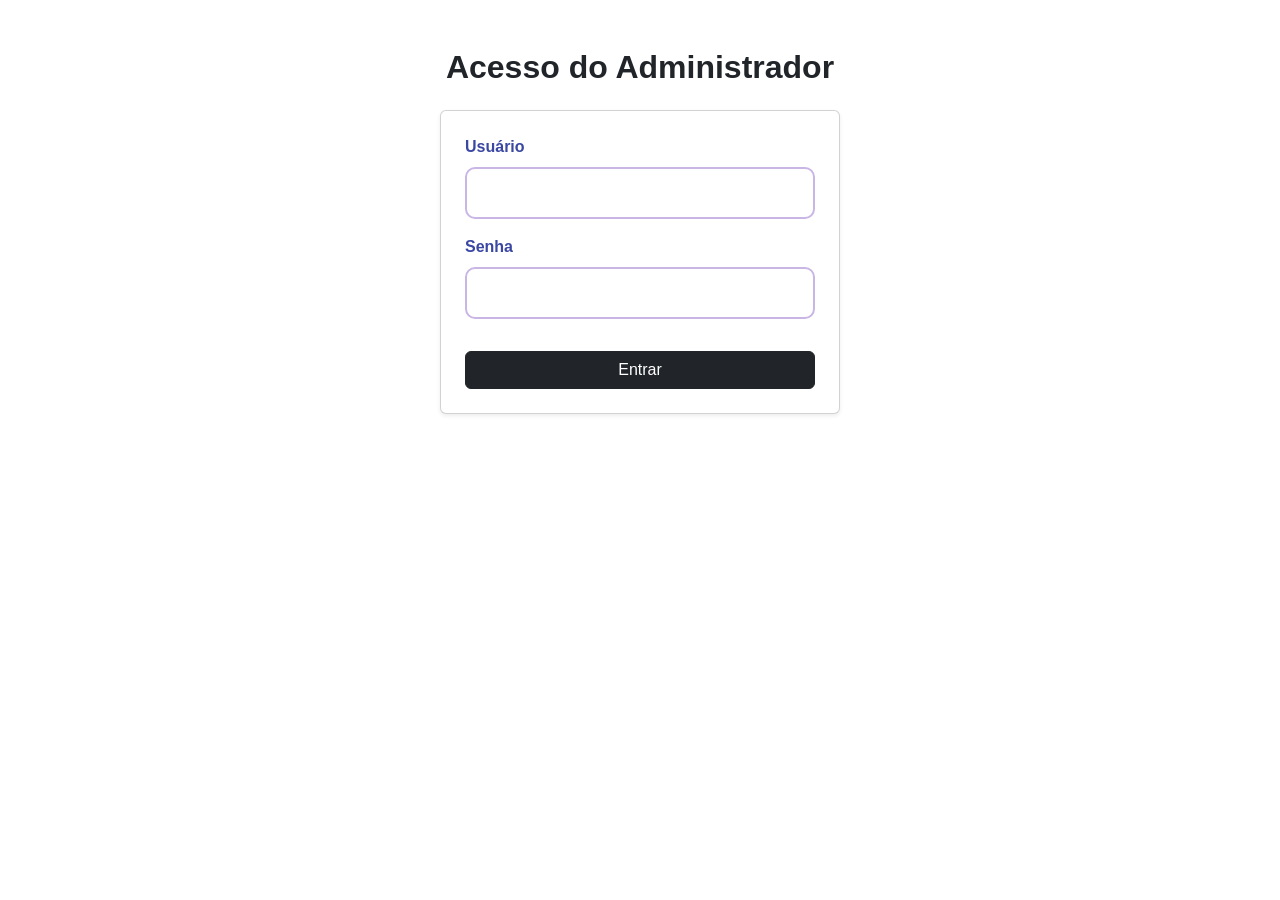
<file: enfermagem-storef/enfermagem-store/enfermagem-store/admin/dashboard/admin-dashboard.html>
<!DOCTYPE html>
<html lang="pt-br">
<head>
    <meta charset="UTF-8">
    <meta name="viewport" content="width=device-width, initial-scale=1.0">
    <title>Painel Admin</title>

    <link rel="stylesheet" href="../../assets/css/style.css">
    <link rel="stylesheet" href="https://cdn.jsdelivr.net/npm/bootstrap@5.3.2/dist/css/bootstrap.min.css">
</head>

<body>

<div class="container my-5 text-center">

    <h2 class="fw-bold mb-4">Painel do Administrador</h2>

    <p class="fs-5 mb-4">Bem-vindo ao sistema de gerenciamento.</p>

    <a href="../produtos/admin-produtos.html" class="btn btn-primary btn-lg w-50 mt-3">Gerenciar Produtos</a>
    <a href="../pedidos/admin-pedidos.html" class="btn btn-secondary btn-lg w-50 mt-3">Gerenciar Pedidos</a>

    <button class="btn btn-danger btn-lg w-50 mt-4" onclick="adminLogout()">Sair</button>

</div>

<script src="../../assets/js/script.js"></script>

<script>
// Proteção da página
document.addEventListener("DOMContentLoaded", () => {
    if (!localStorage.getItem("adminLogged")) {
        window.location.href = "../login/admin-login.html";
    }
});
</script>

</body>
</html>
</file>
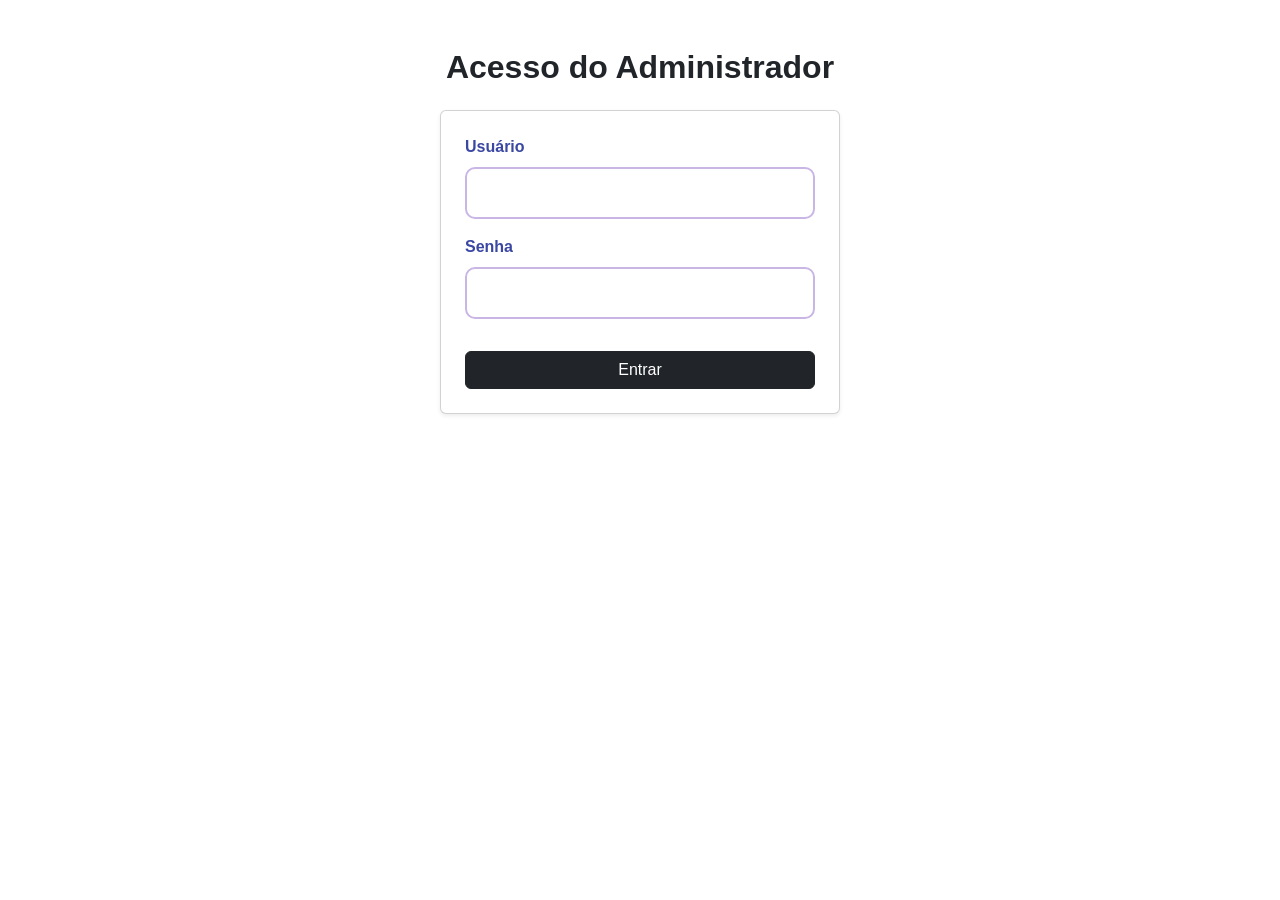
<file: enfermagem-storef/enfermagem-store/enfermagem-store/admin/login/admin-login.html>
<!DOCTYPE html>
<html lang="pt-br">
<head>
    <meta charset="UTF-8">
    <meta name="viewport" content="width=device-width, initial-scale=1.0">
    <title>Admin Login - Enfermagem Store</title>

    <link rel="stylesheet" href="../../assets/css/style.css">
    <link rel="stylesheet" href="https://cdn.jsdelivr.net/npm/bootstrap@5.3.2/dist/css/bootstrap.min.css">
</head>

<body>

<div class="container my-5">

    <h2 class="text-center fw-bold mb-4">Acesso do Administrador</h2>

    <div class="card shadow-sm p-4 mx-auto" style="max-width: 400px;">
        
        <form id="adminLoginForm">

            <div class="mb-3">
                <label class="form-label">Usuário</label>
                <input type="text" class="form-control" id="adminUser" required>
            </div>

            <div class="mb-3">
                <label class="form-label">Senha</label>
                <input type="password" class="form-control" id="adminSenha" required>
            </div>

            <button class="btn btn-dark w-100 mt-3" type="submit">Entrar</button>

        </form>

    </div>

</div>

<script src="../../assets/js/script.js"></script>
</body>
</html>
</file>
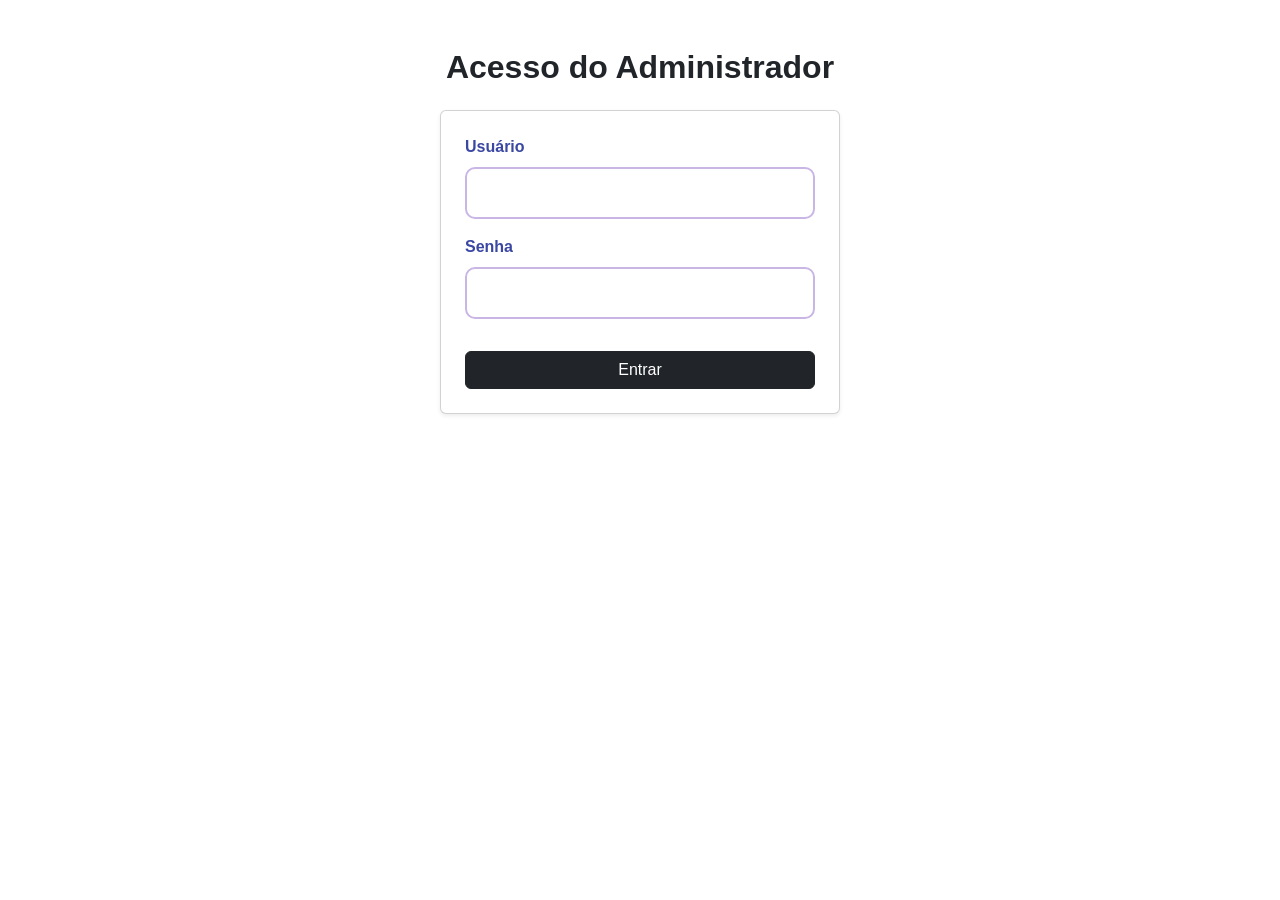
<file: enfermagem-storef/enfermagem-store/enfermagem-store/admin/pedidos/admin-pedidos.html>
<!DOCTYPE html>
<html lang="pt-br">
<head>
    <meta charset="UTF-8">
    <meta name="viewport" content="width=device-width, initial-scale=1.0">
    <title>Admin - Pedidos</title>

    <link rel="stylesheet" href="../../assets/css/style.css">
    <link rel="stylesheet" href="https://cdn.jsdelivr.net/npm/bootstrap@5.3.2/dist/css/bootstrap.min.css">
</head>

<body>

<div class="container my-5">

    <h2 class="fw-bold mb-4 text-center">Pedidos Realizados</h2>

    <table class="table table-striped table-bordered">
        <thead class="table-dark">
            <tr>
                <th>ID</th>
                <th>Cliente</th>
                <th>Total</th>
                <th>Data</th>
                <th>Ações</th>
            </tr>
        </thead>

        <tbody id="adminOrdersList">
            <!-- pedidos carregados aqui -->
        </tbody>
    </table>

    <a href="../dashboard/admin-dashboard.html" class="btn btn-secondary mt-4">Voltar ao Painel</a>

</div>

<script src="../../assets/js/script.js"></script>

<script>
// Proteção da página
document.addEventListener("DOMContentLoaded", () => {

    if (!localStorage.getItem("adminLogged")) {
        window.location.href = "../login/admin-login.html";
    }

    loadAdminOrders();
});
</script>

</body>
</html>
</file>
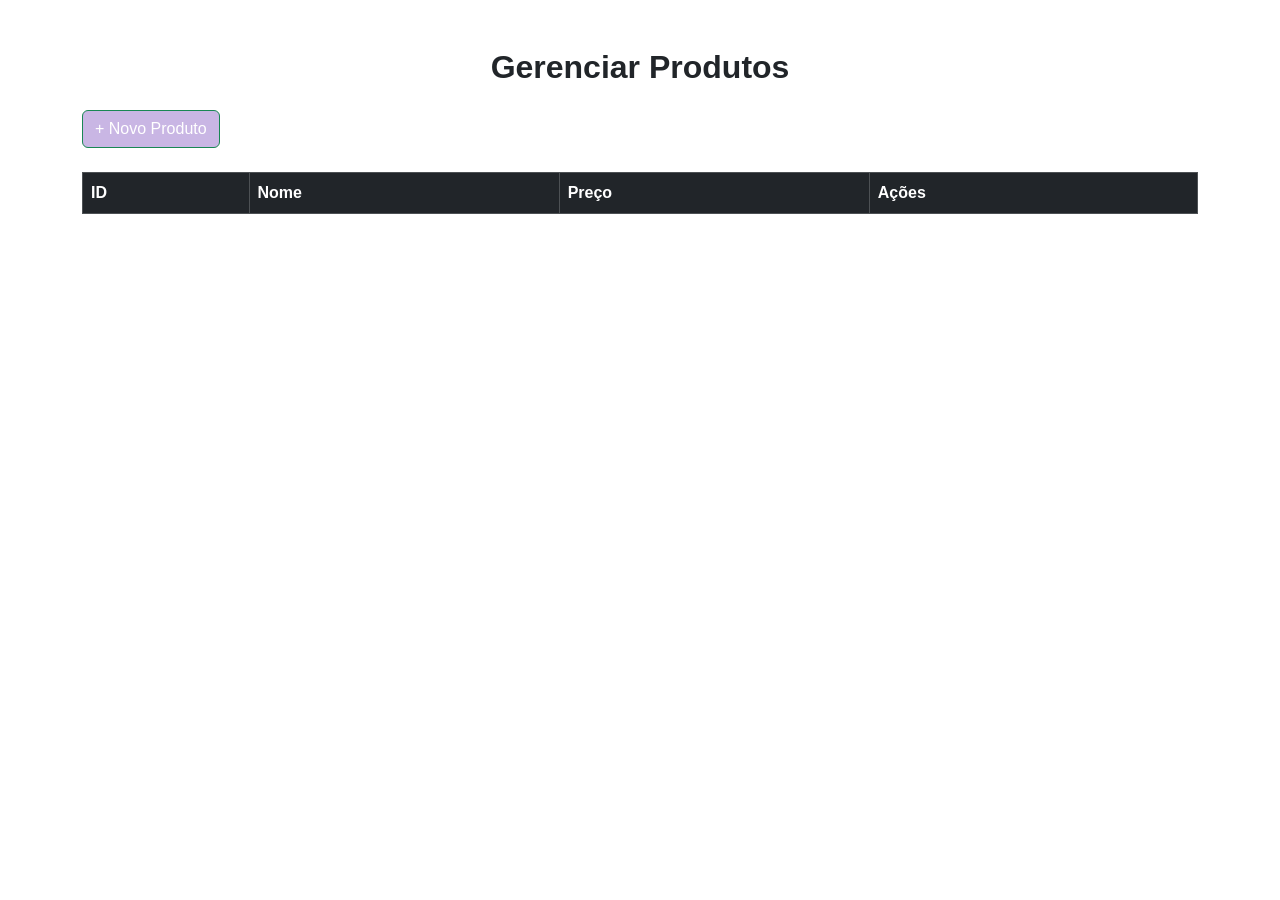
<file: enfermagem-storef/enfermagem-store/enfermagem-store/admin/produtos/admin-editar-produto.html>
<!DOCTYPE html>
<html lang="pt-br">
<head>
    <meta charset="UTF-8">
    <meta name="viewport" content="width=device-width, initial-scale=1.0">
    <title>Editar Produto - Admin</title>

    <link rel="stylesheet" href="../../assets/css/style.css">
    <link rel="stylesheet" href="https://cdn.jsdelivr.net/npm/bootstrap@5.3.2/dist/css/bootstrap.min.css">
</head>

<body>

<div class="container my-5">

    <h2 class="fw-bold text-center mb-4">Editar Produto</h2>

    <div class="card shadow-sm p-4 mx-auto" style="max-width: 500px;">

        <form id="editProductForm">

            <div class="mb-3">
                <label class="form-label">Nome do Produto</label>
                <input type="text" class="form-control" id="editNome" required>
            </div>

            <div class="mb-3">
                <label class="form-label">Preço</label>
                <input type="number" class="form-control" id="editPreco" required>
            </div>

            <div class="mb-3">
                <label class="form-label">Imagem (URL)</label>
                <input type="text" class="form-control" id="editImg" required>
            </div>

            <button class="btn btn-success w-100 mt-3" type="submit">Salvar Alterações</button>

            <a href="admin-produtos.html" class="btn btn-secondary w-100 mt-3">Voltar</a>

        </form>

    </div>

</div>

<script src="../../assets/js/script.js"></script>

<script>
// Quando a página carregar, preencher com os dados do produto a ser editado
document.addEventListener("DOMContentLoaded", () => {

    const index = localStorage.getItem("editProductIndex");
    if (index === null) {
        alert("Erro: produto não encontrado.");
        window.location.href = "admin-produtos.html";
        return;
    }

    const products = JSON.parse(localStorage.getItem("adminProducts")) || [];
    const produto = products[index];

    // Preencher os inputs
    document.getElementById("editNome").value = produto.nome;
    document.getElementById("editPreco").value = produto.preco;
    document.getElementById("editImg").value = produto.imagem;
});
</script>

</body>
</html>
</file>
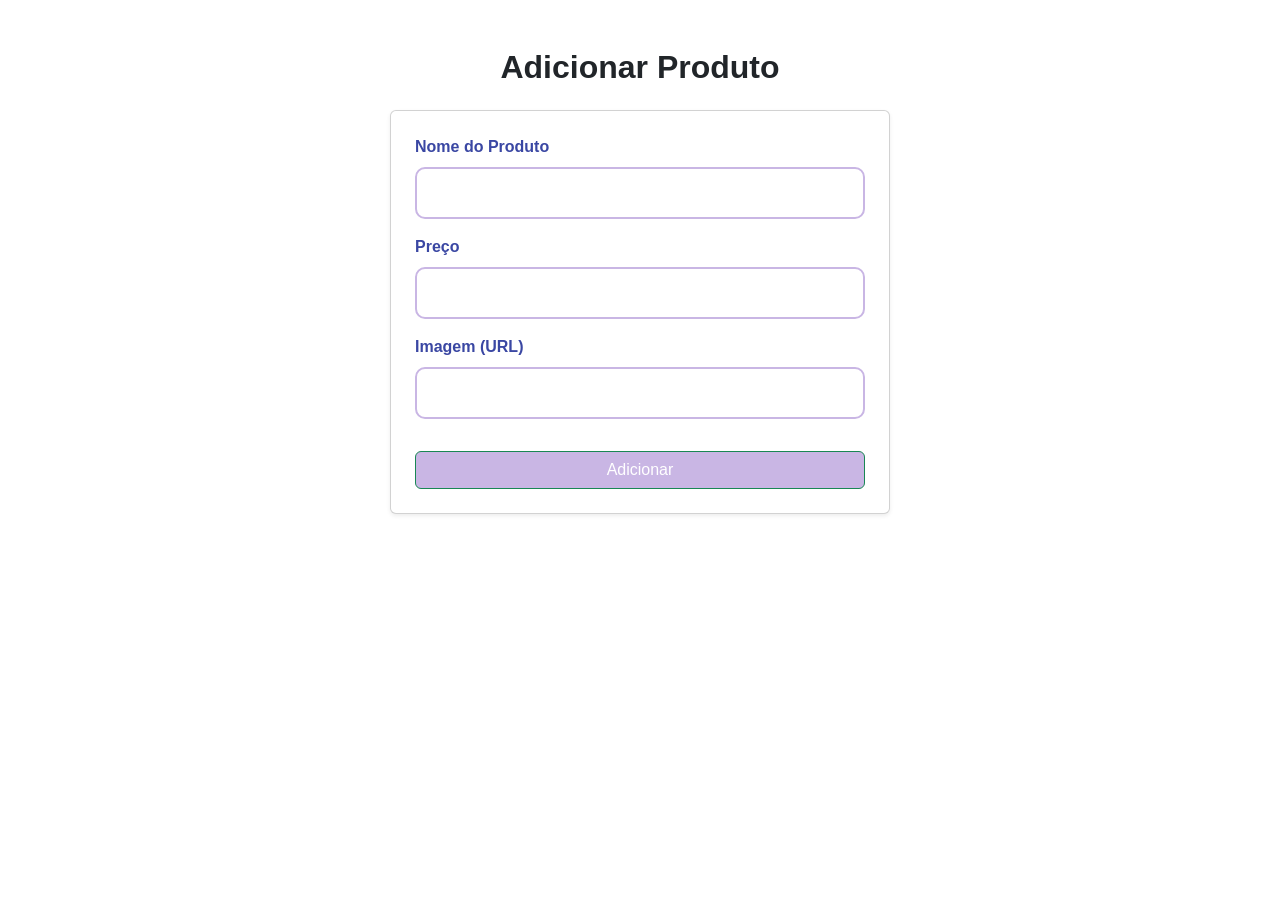
<file: enfermagem-storef/enfermagem-store/enfermagem-store/admin/produtos/admin-novo-produto.html>
<!DOCTYPE html>
<html lang="pt-br">
<head>
    <meta charset="UTF-8">
    <meta name="viewport" content="width=device-width, initial-scale=1.0">
    <title>Novo Produto - Admin</title>

    <link rel="stylesheet" href="../../assets/css/style.css">
    <link rel="stylesheet" href="https://cdn.jsdelivr.net/npm/bootstrap@5.3.2/dist/css/bootstrap.min.css">
</head>

<body>

<div class="container my-5">

    <h2 class="fw-bold text-center mb-4">Adicionar Produto</h2>

    <div class="card shadow-sm p-4 mx-auto" style="max-width: 500px;">

        <form id="newProductForm">

            <div class="mb-3">
                <label class="form-label">Nome do Produto</label>
                <input type="text" class="form-control" id="prodNome" required>
            </div>

            <div class="mb-3">
                <label class="form-label">Preço</label>
                <input type="number" class="form-control" id="prodPreco" required>
            </div>

            <div class="mb-3">
                <label class="form-label">Imagem (URL)</label>
                <input type="text" class="form-control" id="prodImg" required>
            </div>

            <button class="btn btn-success w-100 mt-3" type="submit">Adicionar</button>

        </form>

    </div>

</div>

<script src="../../assets/js/script.js"></script>

</body>
</html>
</file>
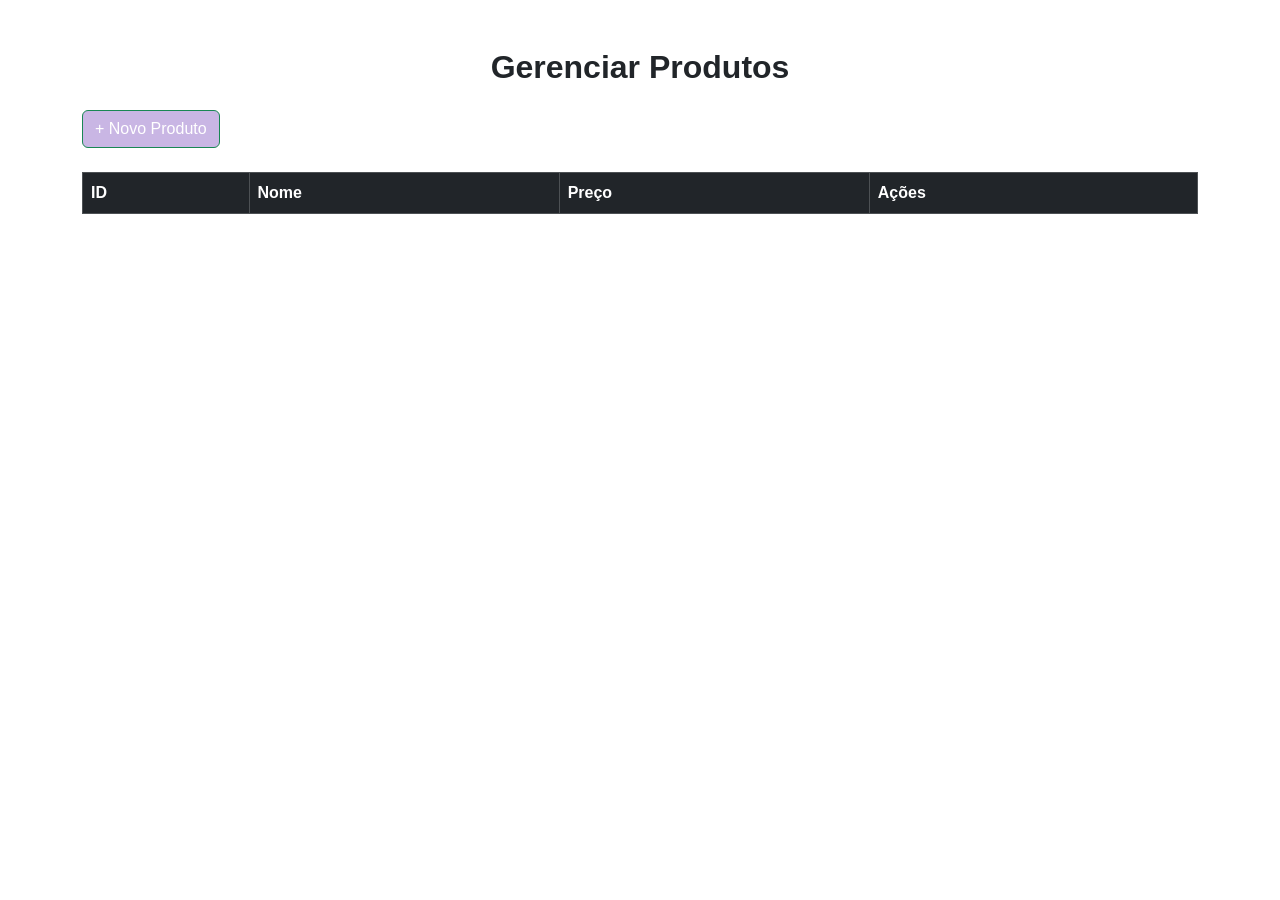
<file: enfermagem-storef/enfermagem-store/enfermagem-store/admin/produtos/admin-produtos.html>
<!DOCTYPE html>
<html lang="pt-br">
<head>
    <meta charset="UTF-8">
    <meta name="viewport" content="width=device-width, initial-scale=1.0">
    <title>Admin - Produtos</title>

    <link rel="stylesheet" href="../../assets/css/style.css">
    <link rel="stylesheet" href="https://cdn.jsdelivr.net/npm/bootstrap@5.3.2/dist/css/bootstrap.min.css">
</head>

<body>

<div class="container my-5">

    <h2 class="fw-bold mb-4 text-center">Gerenciar Produtos</h2>

    <a href="admin-novo-produto.html" class="btn btn-success mb-4">+ Novo Produto</a>

    <table class="table table-striped table-bordered">
        <thead class="table-dark">
            <tr>
                <th>ID</th>
                <th>Nome</th>
                <th>Preço</th>
                <th>Ações</th>
            </tr>
        </thead>
        <tbody id="adminProductsList">
            <!-- produtos do LocalStorage aparecem aqui -->
        </tbody>
    </table>

</div>

<script src="../../assets/js/script.js"></script>

<script>
// Carregar lista de produtos
document.addEventListener("DOMContentLoaded", () => {
    loadAdminProducts();
});
</script>

</body>
</html>
</file>
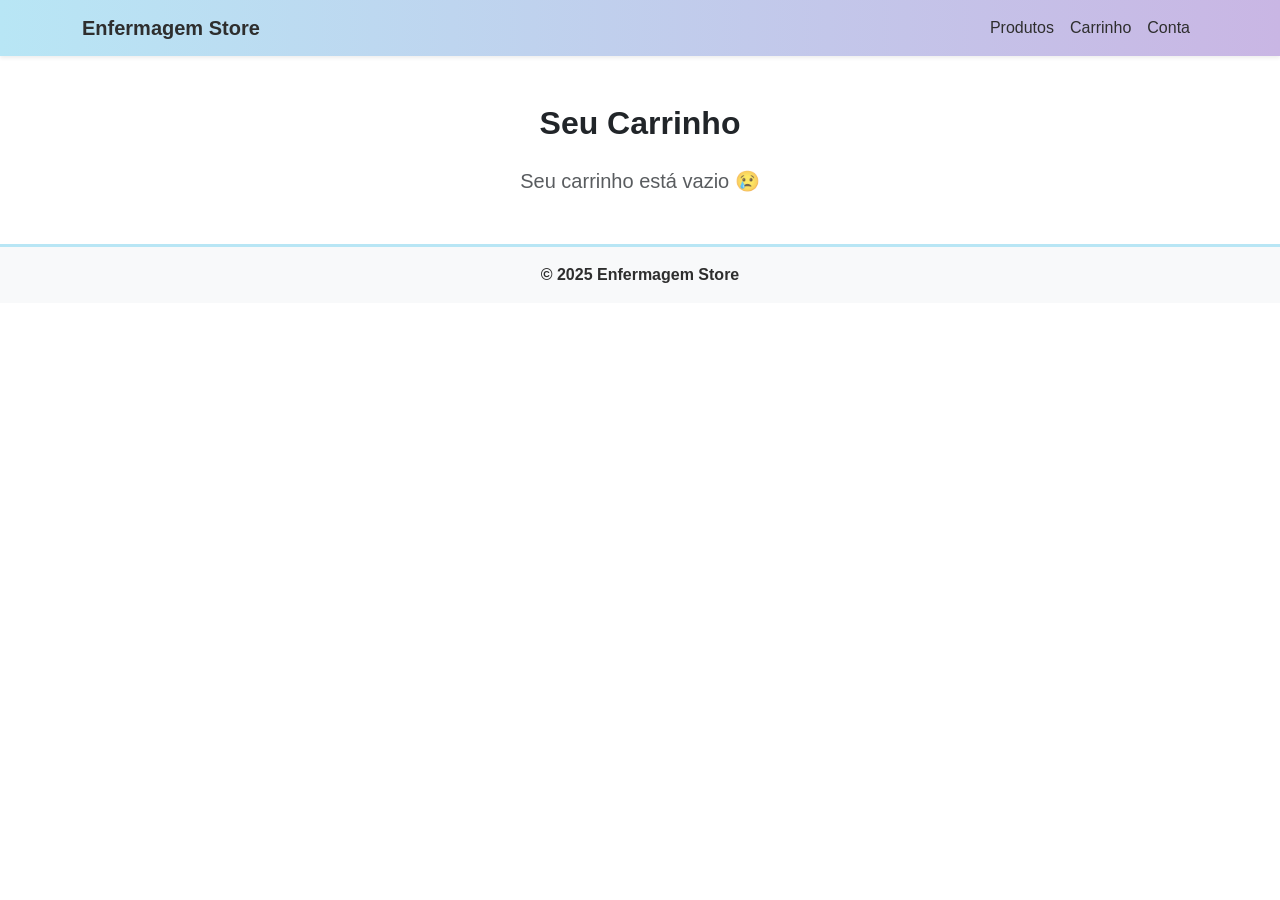
<file: enfermagem-storef/enfermagem-store/enfermagem-store/pages/carrinho/carrinho.html>
<!DOCTYPE html>
<html lang="pt-br">
<head>
    <meta charset="UTF-8">
    <meta name="viewport" content="width=device-width, initial-scale=1.0">
    <title>Carrinho - Enfermagem Store</title>

    <link rel="stylesheet" href="../../assets/css/style.css">
    <link rel="stylesheet" href="https://cdn.jsdelivr.net/npm/bootstrap@5.3.2/dist/css/bootstrap.min.css">
</head>

<body>

<!-- NAVBAR -->
<nav class="navbar navbar-expand-lg navbar-light bg-light shadow-sm">
    <div class="container">
        <a class="navbar-brand fw-bold" href="../../index.html">Enfermagem Store</a>

        <button class="navbar-toggler" type="button" data-bs-toggle="collapse" data-bs-target="#navMenu">
            <span class="navbar-toggler-icon"></span>
        </button>

        <div class="collapse navbar-collapse" id="navMenu">
            <ul class="navbar-nav ms-auto">
                <li class="nav-item">
                    <a class="nav-link" href="../produtos/produtos.html">Produtos</a>
                </li>
                <li class="nav-item">
                    <a class="nav-link active" href="carrinho.html">Carrinho</a>
                </li>
                <li class="nav-item">
                    <a class="nav-link" href="../conta/login.html">Conta</a>
                </li>
            </ul>
        </div>
    </div>
</nav>

<!-- CARRINHO -->
<div class="container my-5">

    <h2 class="fw-bold text-center mb-4">Seu Carrinho</h2>

    <div id="cart-container">

        <!-- Carrinho vazio -->
        <p id="empty-cart" class="text-center text-muted fs-5">
            Seu carrinho está vazio 😢
        </p>

        <!-- Produtos do carrinho aparecem aqui -->
        <div id="cart-items"></div>

        <!-- Total -->
        <div id="cart-total" class="text-end mt-4 d-none">
            <h4>Total: <span id="total-value">R$ 0,00</span></h4>
            <a href="../checkout/checkout.html" class="btn btn-success btn-lg mt-3">
                Finalizar compra
            </a>
        </div>

    </div>
</div>

<footer class="text-center py-3 bg-light mt-5">
    <p class="mb-0">© 2025 Enfermagem Store</p>
</footer>

<script src="https://cdn.jsdelivr.net/npm/bootstrap@5.3.2/dist/js/bootstrap.bundle.min.js"></script>
<script src="../../assets/js/script.js"></script>

</body>
</html>
</file>
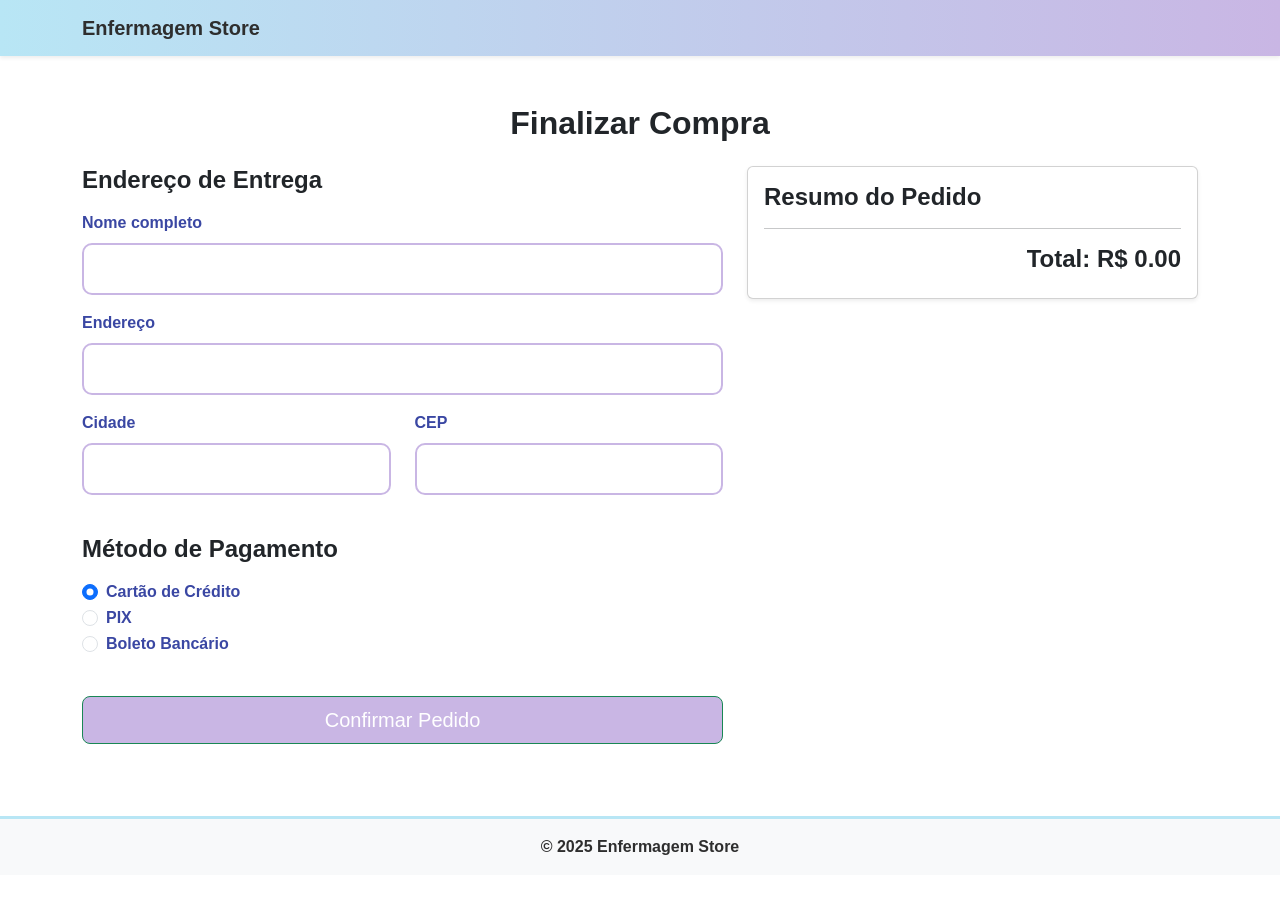
<file: enfermagem-storef/enfermagem-store/enfermagem-store/pages/checkout/checkout.html>
<!DOCTYPE html>
<html lang="pt-br">
<head>
    <meta charset="UTF-8">
    <meta name="viewport" content="width=device-width, initial-scale=1.0">
    <title>Checkout - Enfermagem Store</title>

    <link rel="stylesheet" href="../../assets/css/style.css">
    <link rel="stylesheet" href="https://cdn.jsdelivr.net/npm/bootstrap@5.3.2/dist/css/bootstrap.min.css">
</head>

<body>

<!-- NAVBAR -->
<nav class="navbar navbar-expand-lg navbar-light bg-light shadow-sm">
    <div class="container">
        <a class="navbar-brand fw-bold" href="../../index.html">Enfermagem Store</a>
    </div>
</nav>

<!-- CHECKOUT -->
<div class="container my-5">

    <h2 class="fw-bold mb-4 text-center">Finalizar Compra</h2>

    <div class="row">
        
        <!-- FORMULÁRIO -->
        <div class="col-md-7 mb-4">

            <h4 class="fw-bold mb-3">Endereço de Entrega</h4>

            <form id="checkout-form">

                <div class="mb-3">
                    <label class="form-label">Nome completo</label>
                    <input type="text" class="form-control" required>
                </div>

                <div class="mb-3">
                    <label class="form-label">Endereço</label>
                    <input type="text" class="form-control" required>
                </div>

                <div class="row">
                    <div class="col-md-6 mb-3">
                        <label class="form-label">Cidade</label>
                        <input type="text" class="form-control" required>
                    </div>

                    <div class="col-md-6 mb-3">
                        <label class="form-label">CEP</label>
                        <input type="text" class="form-control" required>
                    </div>
                </div>

                <h4 class="fw-bold mt-4 mb-3">Método de Pagamento</h4>

                <div class="form-check">
                    <input class="form-check-input" type="radio" name="pagamento" checked>
                    <label class="form-check-label">Cartão de Crédito</label>
                </div>

                <div class="form-check">
                    <input class="form-check-input" type="radio" name="pagamento">
                    <label class="form-check-label">PIX</label>
                </div>

                <div class="form-check mb-4">
                    <input class="form-check-input" type="radio" name="pagamento">
                    <label class="form-check-label">Boleto Bancário</label>
                </div>

                <button type="submit" class="btn btn-success w-100 btn-lg mt-3">
                    Confirmar Pedido
                </button>

            </form>

        </div>

        <!-- RESUMO DO PEDIDO -->
        <div class="col-md-5">

            <div class="card shadow-sm">
                <div class="card-body">

                    <h4 class="fw-bold mb-3">Resumo do Pedido</h4>

                    <div id="checkout-items"></div>

                    <hr>

                    <h4 class="fw-bold text-end">
                        Total: <span id="checkout-total">R$ 0,00</span>
                    </h4>

                </div>
            </div>

        </div>
    </div>

</div>

<!-- FOOTER -->
<footer class="text-center py-3 bg-light mt-5">
    <p class="mb-0">© 2025 Enfermagem Store</p>
</footer>

<!-- SCRIPTS -->
<script src="https://cdn.jsdelivr.net/npm/bootstrap@5.3.2/dist/js/bootstrap.bundle.min.js"></script>
<script src="../../assets/js/script.js"></script>

</body>
</html>
</file>
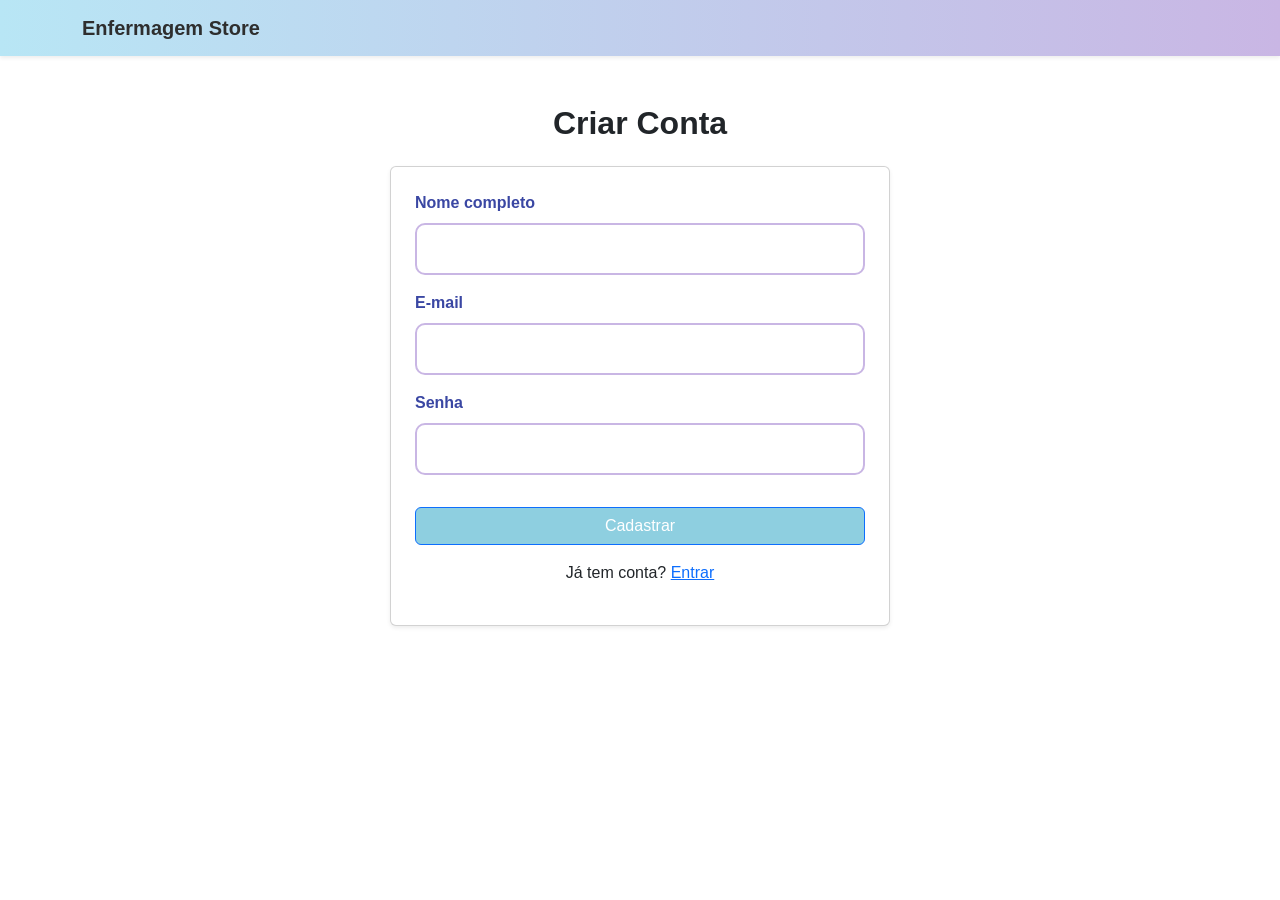
<file: enfermagem-storef/enfermagem-store/enfermagem-store/pages/conta/cadastro.html>
<!DOCTYPE html>
<html lang="pt-br">
<head>
    <meta charset="UTF-8">
    <meta name="viewport" content="width=device-width, initial-scale=1.0">
    <title>Cadastrar - Enfermagem Store</title>

    <link rel="stylesheet" href="../../assets/css/style.css">
    <link rel="stylesheet" href="https://cdn.jsdelivr.net/npm/bootstrap@5.3.2/dist/css/bootstrap.min.css">
</head>

<body>

<nav class="navbar navbar-expand-lg navbar-light bg-light shadow-sm">
    <div class="container">
        <a class="navbar-brand fw-bold" href="../../index.html">Enfermagem Store</a>
    </div>
</nav>

<div class="container my-5">

    <h2 class="text-center fw-bold mb-4">Criar Conta</h2>

    <div class="card shadow-sm p-4 mx-auto" style="max-width: 500px;">
        
        <form id="registerForm">

            <div class="mb-3">
                <label class="form-label">Nome completo</label>
                <input type="text" class="form-control" id="regNome" required>
            </div>

            <div class="mb-3">
                <label class="form-label">E-mail</label>
                <input type="email" class="form-control" id="regEmail" required>
            </div>

            <div class="mb-3">
                <label class="form-label">Senha</label>
                <input type="password" class="form-control" id="regSenha" required>
            </div>

            <button class="btn btn-primary w-100 mt-3" type="submit">Cadastrar</button>

        </form>

        <p class="text-center mt-3">
            Já tem conta? <a href="login.html">Entrar</a>
        </p>

    </div>

</div>

<script src="../../assets/js/script.js"></script>
</body>
</html>
</file>
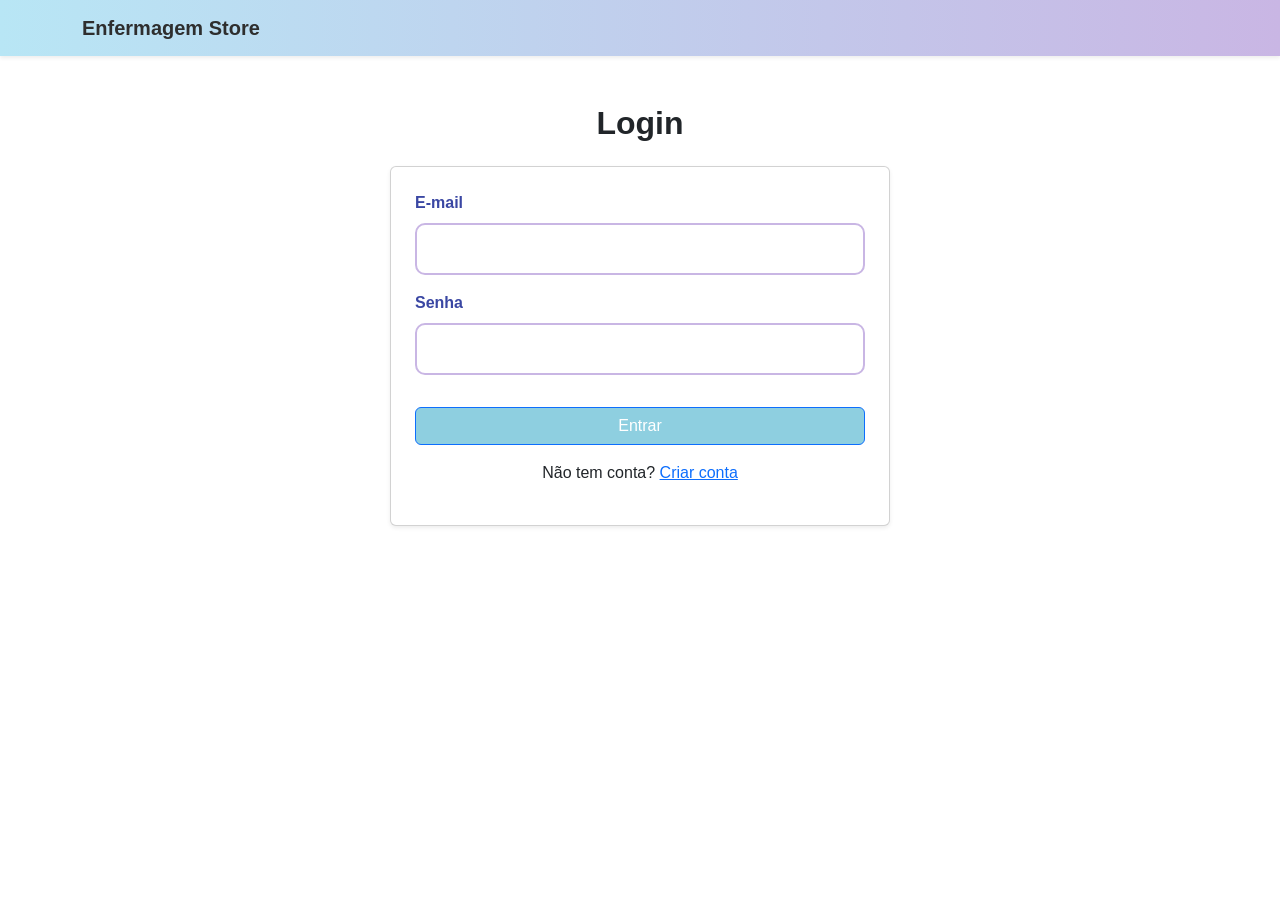
<file: enfermagem-storef/enfermagem-store/enfermagem-store/pages/conta/conta.html>
<!DOCTYPE html>
<html lang="pt-br">
<head>
    <meta charset="UTF-8">
    <meta name="viewport" content="width=device-width, initial-scale=1.0">
    <title>Minha Conta - Enfermagem Store</title>

    <link rel="stylesheet" href="../../assets/css/style.css">
    <link rel="stylesheet" href="https://cdn.jsdelivr.net/npm/bootstrap@5.3.2/dist/css/bootstrap.min.css">
</head>

<body>

<nav class="navbar navbar-expand-lg navbar-light bg-light shadow-sm">
    <div class="container">
        <a class="navbar-brand fw-bold" href="../../index.html">Enfermagem Store</a>
    </div>
</nav>

<div class="container my-5 text-center">

    <h2 class="fw-bold">Olá, <span id="userName"></span> 👋</h2>

    <p class="fs-5 mt-3">Bem-vinda à sua conta!</p>

    <button class="btn btn-danger mt-4" onclick="logout()">Sair da conta</button>

</div>

<script src="../../assets/js/script.js"></script>

<script>
document.addEventListener("DOMContentLoaded", () => {
    const user = JSON.parse(localStorage.getItem("userLogged"));

    if (!user) {
        window.location.href = "login.html";
    } else {
        document.getElementById("userName").textContent = user.nome;
    }
});
</script>

</body>
</html>
</file>
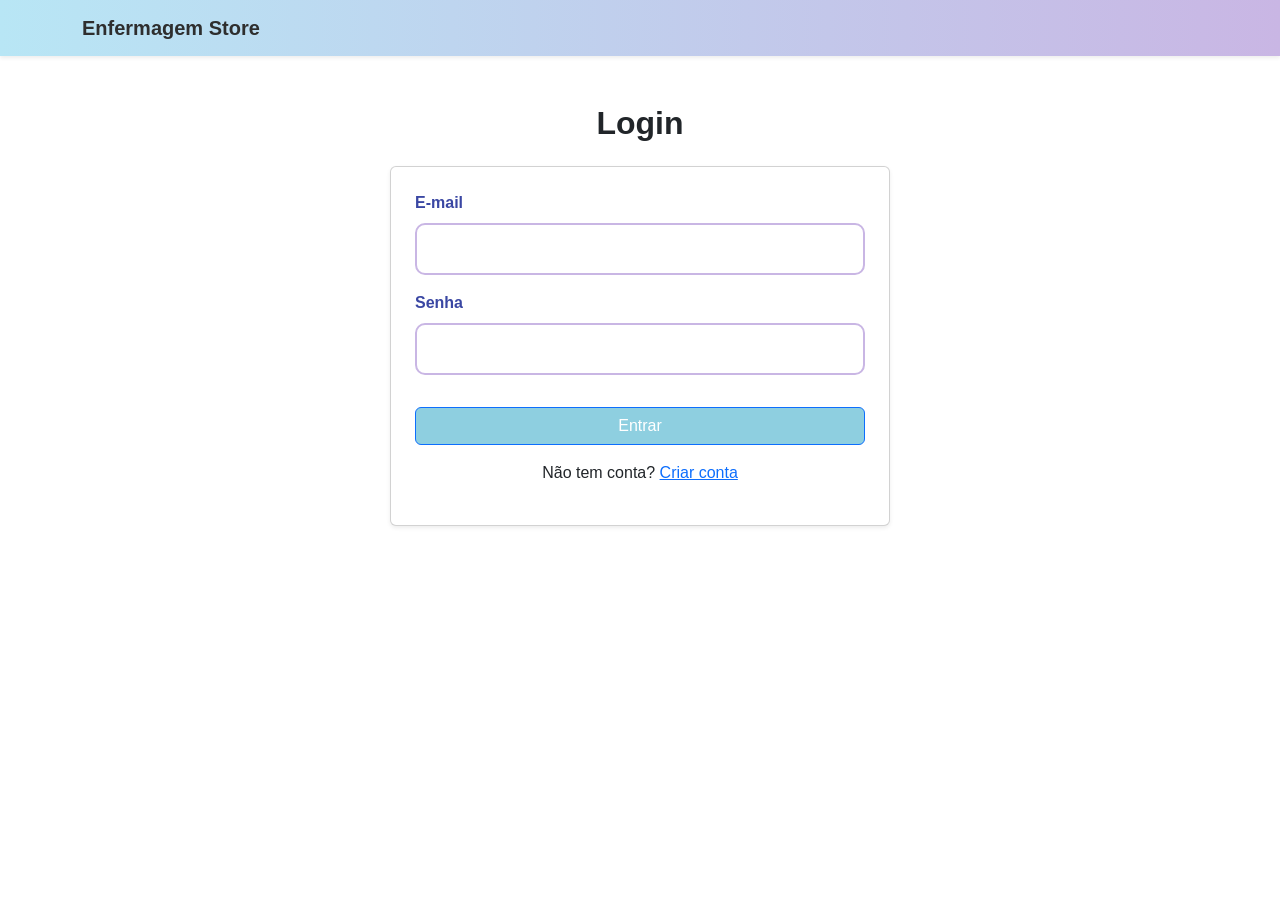
<file: enfermagem-storef/enfermagem-store/enfermagem-store/pages/conta/login.html>
<!DOCTYPE html>
<html lang="pt-br">
<head>
    <meta charset="UTF-8">
    <meta name="viewport" content="width=device-width, initial-scale=1.0">
    <title>Login - Enfermagem Store</title>

    <link rel="stylesheet" href="../../assets/css/style.css">
    <link rel="stylesheet" href="https://cdn.jsdelivr.net/npm/bootstrap@5.3.2/dist/css/bootstrap.min.css">
</head>

<body>

<nav class="navbar navbar-expand-lg navbar-light bg-light shadow-sm">
    <div class="container">
        <a class="navbar-brand fw-bold" href="../../index.html">Enfermagem Store</a>
    </div>
</nav>

<div class="container my-5">

    <h2 class="text-center fw-bold mb-4">Login</h2>

    <div class="card shadow-sm p-4 mx-auto" style="max-width: 500px;">

        <form id="loginForm">

            <div class="mb-3">
                <label class="form-label">E-mail</label>
                <input type="email" class="form-control" id="loginEmail" required>
            </div>

            <div class="mb-3">
                <label class="form-label">Senha</label>
                <input type="password" class="form-control" id="loginSenha" required>
            </div>

            <button class="btn btn-primary w-100 mt-3" type="submit">Entrar</button>

        </form>

        <p class="text-center mt-3">
            Não tem conta? <a href="cadastro.html">Criar conta</a>
        </p>

    </div>

</div>

<script src="../../assets/js/script.js"></script>

</body>
</html>
</file>
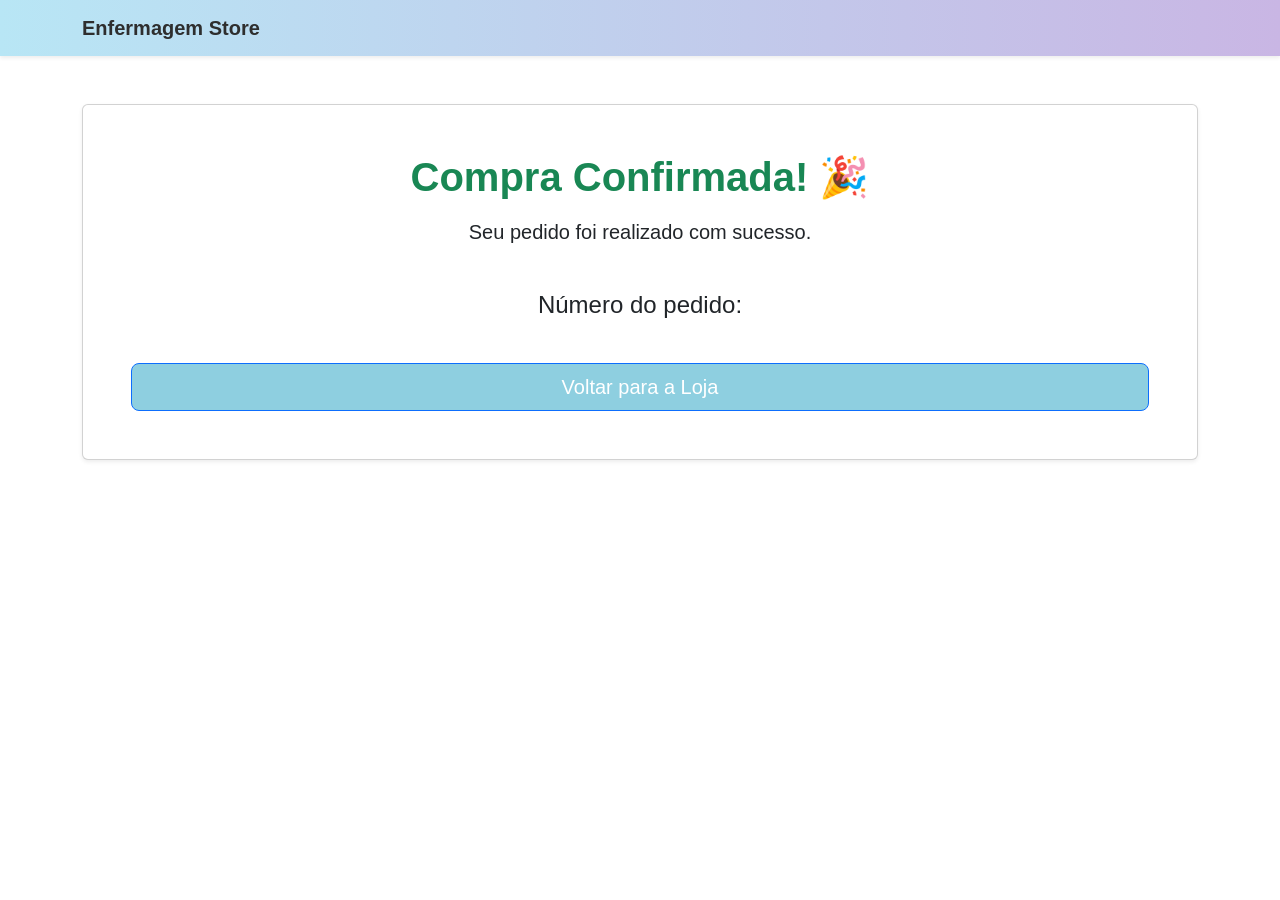
<file: enfermagem-storef/enfermagem-store/enfermagem-store/pages/finalizacao/obrigado.html>
<!DOCTYPE html>
<html lang="pt-br">
<head>
    <meta charset="UTF-8">
    <meta name="viewport" content="width=device-width, initial-scale=1.0">
    <title>Pedido Confirmado - Enfermagem Store</title>

    <link rel="stylesheet" href="../../assets/css/style.css">
    <link rel="stylesheet" href="https://cdn.jsdelivr.net/npm/bootstrap@5.3.2/dist/css/bootstrap.min.css">
</head>

<body>

<!-- NAVBAR -->
<nav class="navbar navbar-expand-lg navbar-light bg-light shadow-sm">
    <div class="container">
        <a class="navbar-brand fw-bold" href="../../index.html">Enfermagem Store</a>
    </div>
</nav>

<!-- CONTEÚDO -->
<div class="container text-center my-5">

    <div class="card shadow-sm p-5">
        <h1 class="fw-bold text-success mb-3">Compra Confirmada! 🎉</h1>

        <p class="fs-5">
            Seu pedido foi realizado com sucesso.
        </p>

        <p class="mt-4 fs-4">
            Número do pedido:  
            <span id="pedido" class="fw-bold text-primary"></span>
        </p>

        <a href="../../index.html" class="btn btn-primary btn-lg mt-4">
            Voltar para a Loja
        </a>
    </div>

</div>

<footer class="text-center py-3 b
</file>
<file: enfermagem-storef/enfermagem-store/enfermagem-store/assets/css/style.css>
/* ------------------------------------
   TEMA ENFERMAGEM 
------------------------------------ */

/* Reset */
* {
    margin: 0;
    padding: 0;
    box-sizing: border-box;
    font-family: "Poppins", sans-serif;
}

body {
    background: #F4F7FB; /* fundo  */
    color: #2E2E2E;
}

/* ------------------------------------
   NAVBAR
------------------------------------ */
.navbar {
    background: linear-gradient(90deg, #B8E6F5, #C9B6E4);
    padding: 1rem;
    box-shadow: 0 4px 10px rgba(0,0,0,0.1);
}

.navbar-brand {
    color: #2E2E2E !important;
    font-weight: 700;
    font-size: 1.7rem;
}

.nav-link {
    color: #2E2E2E !important;
    font-weight: 500;
}

.nav-link:hover {
    color: #6A5FBB !important; /* lilás mais forte */
}

/* ------------------------------------
   BOTÕES
------------------------------------ */
.btn-primary {
    background: #8ECFE0 !important; /* azul claro */
    border: none;
    color: #fff;
}

.btn-primary:hover {
    background: #6FB6C8 !important;
}

.btn-success {
    background: #C9B6E4 !important; /* lilás */
    border: none;
    color: #fff;
}

.btn-success:hover {
    background: #B79AD8 !important;
}

.btn-warning {
    background: #FCECCF !important;
    color: #7A5B24;
    border: none;
}

.btn-danger {
    background: #CC3A3A !important;
    border: none;
}

/* ------------------------------------
   CARDS DE PRODUTOS
------------------------------------ */
.card {
    background: #FFFFFF;
    border: none;
    border-radius: 18px;
    overflow: hidden;
    transition: 0.25s ease;
    box-shadow: 0 10px 22px rgba(0,0,0,0.08);
}

.card:hover {
    transform: translateY(-6px);
    box-shadow: 0 16px 28px rgba(0,0,0,0.15);
}

.card-img-top {
    height: 250px;
    object-fit: cover;
    background: #B8E6F5;
}

.card-body h5 {
    font-weight: 600;
    color: #3A47A3;
}

/* ------------------------------------
   PÁGINA DE PRODUTO
------------------------------------ */
#product-image {
    border-radius: 15px;
    border: 4px solid #C9B6E4;
    box-shadow: 0 10px 25px rgba(0,0,0,0.12);
}

/* ------------------------------------
   FORMULÁRIOS
------------------------------------ */
form .form-control {
    padding: 12px;
    border-radius: 10px;
    border: 2px solid #C9B6E4;
    background: #FFFFFF;
    transition: 0.25s ease;
}

form .form-control:focus {
    border-color: #8ECFE0;
    box-shadow: 0 0 0 3px rgba(126,199,217,0.4);
}

form label {
    font-weight: 600;
    color: #3A47A3;
}

/* ------------------------------------
   TABELAS — ADMIN
------------------------------------ */
.table thead {
    background: #8ECFE0;
    color: #FFFFFF;
}

.table tbody tr:hover {
    background: #E8F9FF;
}

/* ------------------------------------
   FOOTER
------------------------------------ */
footer {
    background: #C9B6E4;
    color: #2E2E2E;
    padding: 20px;
    font-weight: 600;
    text-align: center;
    margin-top: 50px;
    border-top: 3px solid #B8E6F5;
}
</file>
